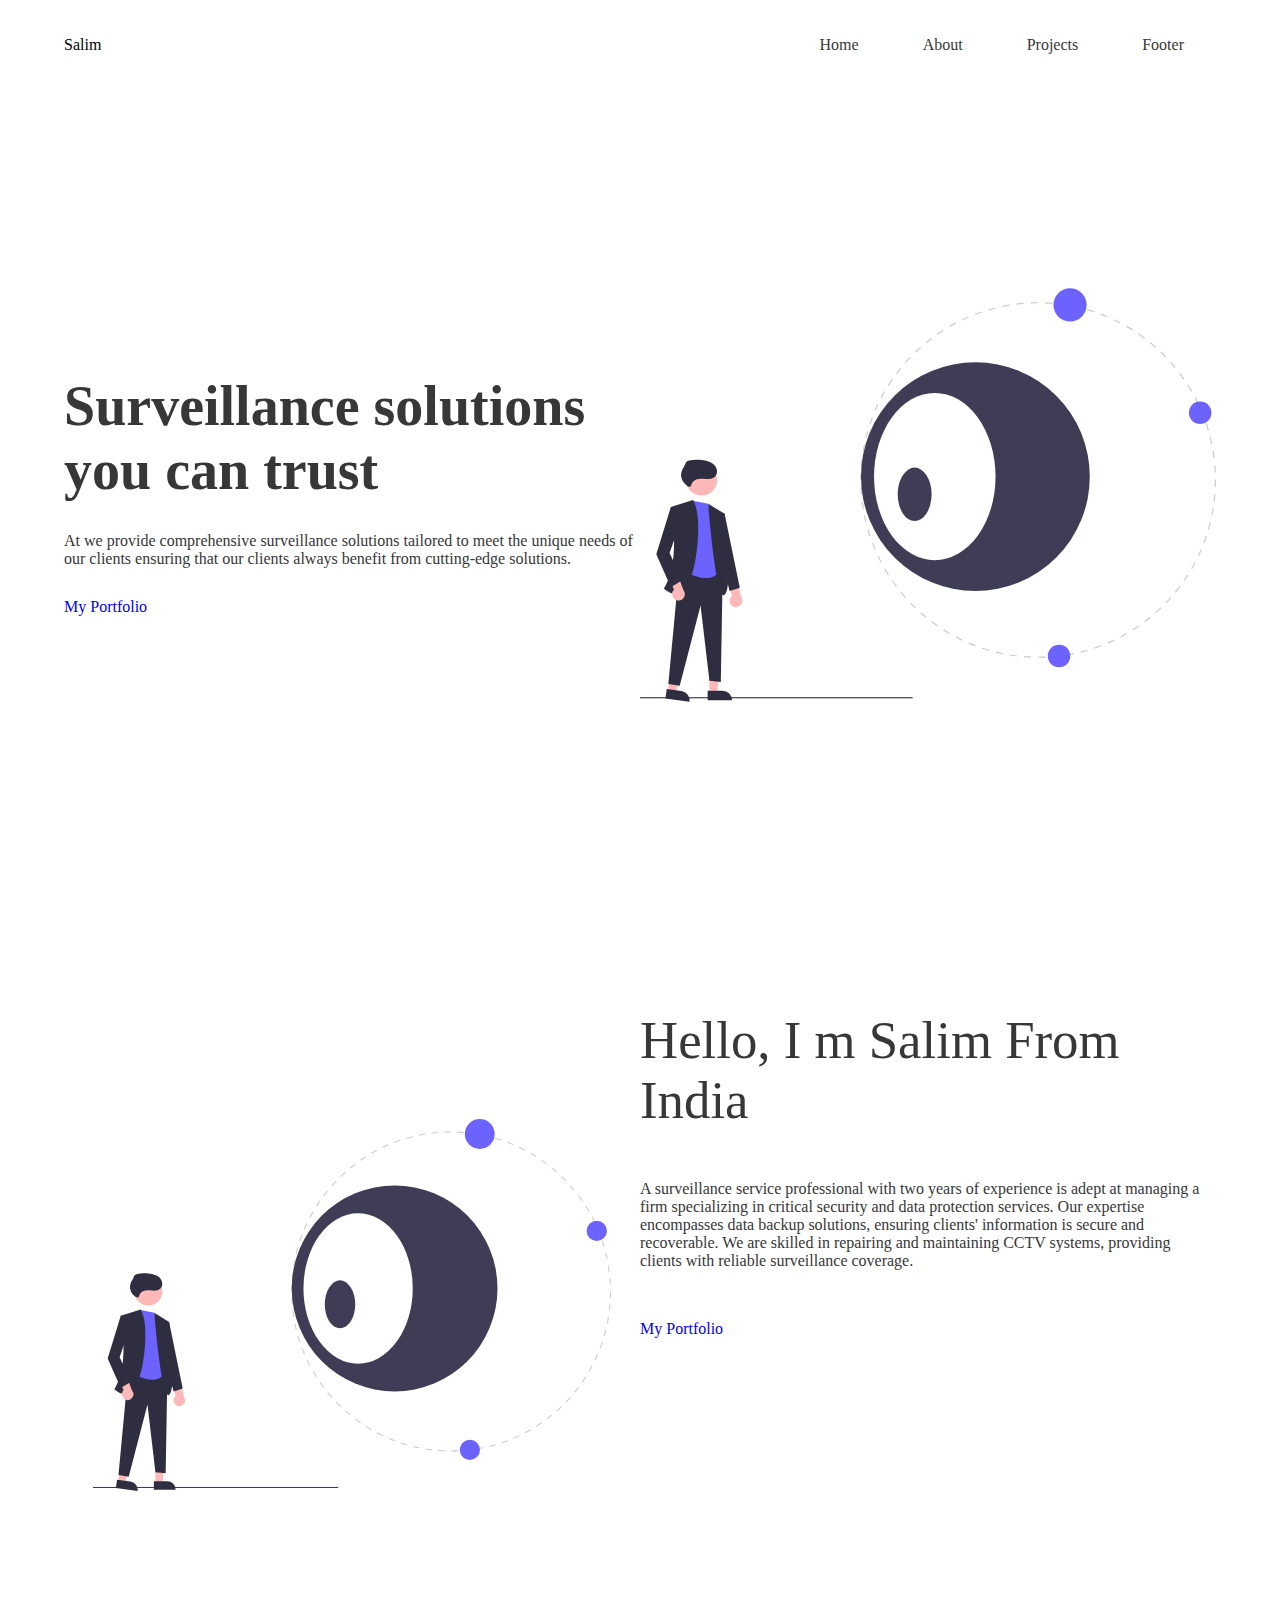
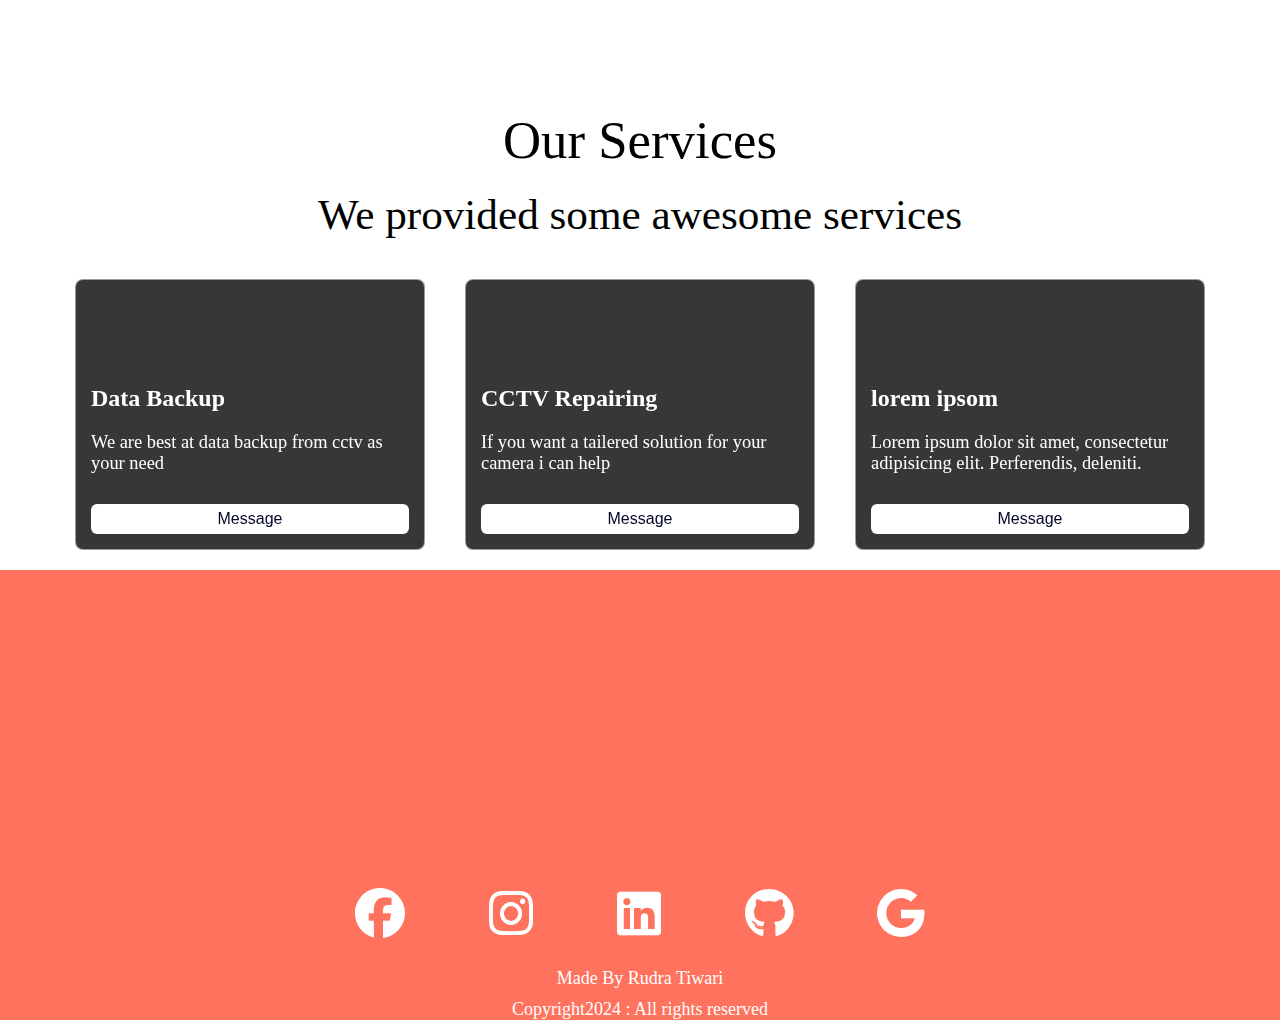
<file: Index.html>
<!DOCTYPE html>
<html lang="en">
<head>
    <meta charset="UTF-8">
    <meta name="viewport" content="width=device-width, initial-scale=1.0">
    <title>Document</title>
    <link rel="stylesheet" href="CCTV.css">
    <script src="https://cdn.lordicon.com/lordicon.js"></script>
    <link
      href="https://cdnjs.cloudflare.com/ajax/libs/font-awesome/6.4.2/css/all.min.css"
      rel="stylesheet"
    />
</head>
<body>
<!-----------------------------------------Navbar Start--------------------------------------------->
    <nav>
      <div class="navbar">
        <div class="nav-brand">Salim</div>
          <div class="nav-link" id="navlinks">
                  <li><a href="#hero-row">Home</a></li>
                  <li><a href="#About-row">About</a></li>
                  <li><a href="#container">Projects</a></li>
                  <li><a href="#footer">Footer</a></li>
          </div>
        <i id="burger" class="fa-solid fa-bars"></i>
    </nav>
<!-----------------------------------------Navbar End--------------------------------------------->
<!-----------------------------------------Header Start--------------------------------------------->   
    <div id="hero-row">
      <div class="header1">
        <h1>Surveillance solutions you can trust</h1>
        <p>At we provide comprehensive surveillance solutions tailored to meet the unique needs of our clients ensuring that our clients always benefit from cutting-edge solutions.</p>
        <a class="header-btn" href="#portfolio">My Portfolio</a>
      </div>
      <div class="header2"><img src="img/hero.svg" alt="main-Images" class="hero-img"></div>
    </div>
  <!-----------------------------------------Header End--------------------------------------------->
  <!-----------------------------------------About Start--------------------------------------------->   
  <div id="About-row">
    <div class="about2"><img src="img/hero.svg" alt="main-Images" class="hero-img"></div>
    <div class="about1">
      <p class="about-heading">Hello, I m Salim From India</p>
      <p>A surveillance service professional with two years of experience is adept at managing a firm specializing in critical security and data protection services. Our expertise encompasses data backup solutions, ensuring clients' information is secure and recoverable. We are skilled in repairing and maintaining CCTV systems, providing clients with reliable surveillance coverage.</p>
      <a class="about-btn" href="#portfolio">My Portfolio</a>
    </div>
  </div>
<!-----------------------------------------About End--------------------------------------------->
  <!-----------------------------------------Service Start--------------------------------------------->
  <div id="container">
      <p class="service-heading">Our Services</p>
      <p class="service-sub-heading">We provided some awesome services</p>
    <div class="slider-wrapper">
      <div class="card-list">
        <div class="card-item">
          <lord-icon
          src="https://cdn.lordicon.com/rmdufxni.json"
          trigger="hover"
          style="width: 80px; height: 80px; margin-bottom: 10px"
        >
        </lord-icon>
          <h2 class="user-name">Data Backup</h2>
          <p class="user-profession">We are best at data backup from cctv as your need</p>
          <button class="message-button">Message</button>
        </div>
        <div class="card-item">
          <lord-icon
          src="https://cdn.lordicon.com/szoiozyr.json"
          trigger="hover"
          style="width: 80px; height: 80px; margin-bottom: 10px"
        >
        </lord-icon>
          <h2 class="user-name">CCTV Repairing</h2>
          <p class="user-profession">If you want a tailered solution for your camera i can help</p>
          <button class="message-button">Message</button>
        </div>
        <div class="card-item">
          <lord-icon
          src="https://cdn.lordicon.com/dypzookn.json"
          trigger="hover"
          style="width: 80px; height: 80px; margin-bottom: 10px"
        >
        </lord-icon>
          <h2 class="user-name">lorem ipsom</h2>
          <p class="user-profession"> Lorem ipsum dolor sit amet, consectetur adipisicing elit. Perferendis, deleniti.</p>
          <button class="message-button">Message</button>
        </div>
      </div>
    </div>
    <!-----------------------------------------Service End--------------------------------------------->
    <!-----------------------------------------Footer Start--------------------------------------------->
      <div id="footer">
        <div class="footer1">
         <!--- <form action="/action_page.php">
            <label for="fname">First name:</label>
            <input type="text" id="fname" name="fname"><br><br>
            <label for="lname">Last name:</label>
            <input type="text" id="lname" name="lname"><br><br>
            <input type="submit" value="Submit">
          </form>-->
        </div>
        <div class="footer2">
          <a href="#">
            <i class="fa-brands fa-facebook"></i>
          </a>
          <a href="#">
            <i class="fa-brands fa-instagram"></i>
          </a>
          <a href="#">
            <i class="fa-brands fa-linkedin"></i>
          </a>
          <a href="#">
            <i class="fa-brands fa-github"></i>
          </a>
          <a href="#">
            <i class="fa-brands fa-google"></i>
          </a>
          <p>Made By Rudra Tiwari</p>
          <p>Copyright2024 : All rights reserved</p>
        </div>
      </div>
    <!-----------------------------------------Footer End--------------------------------------------->
  </div>
</body>
<script src="CCTV.js"></script>
</html>
</file>
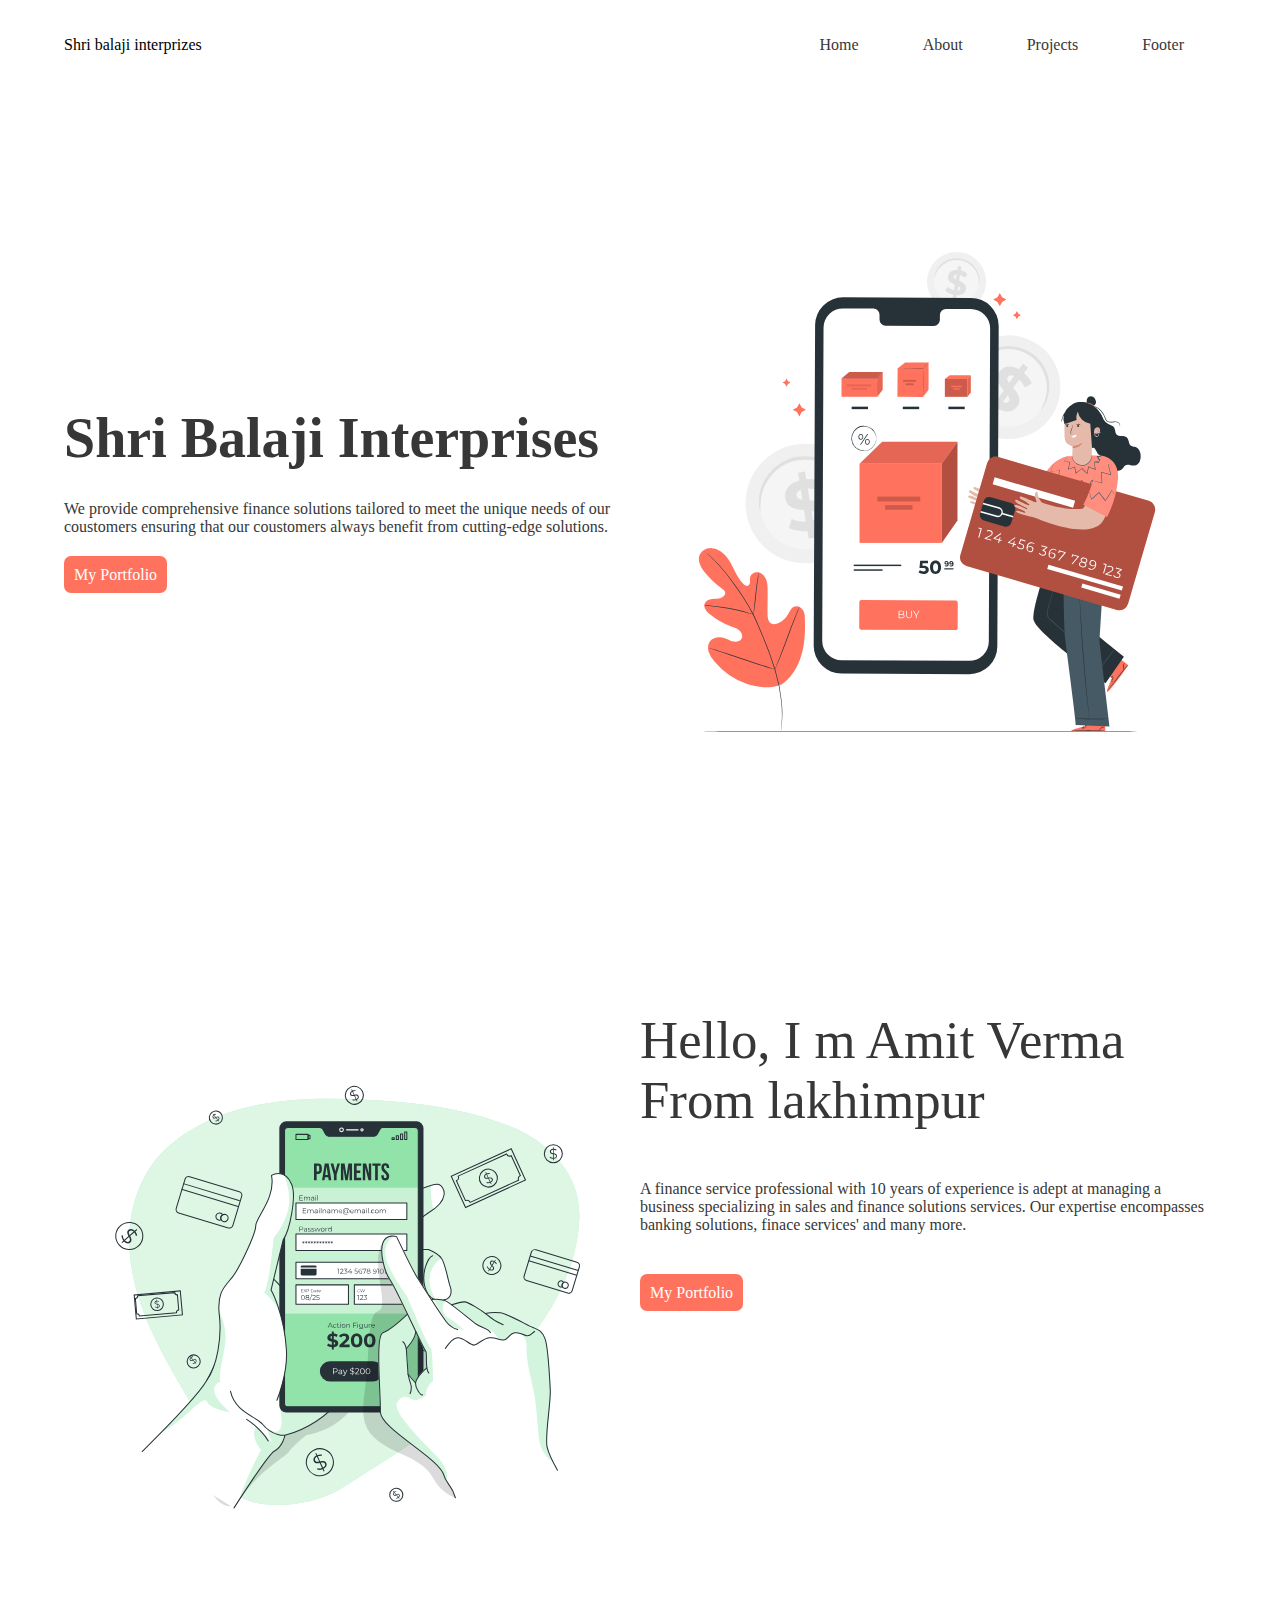
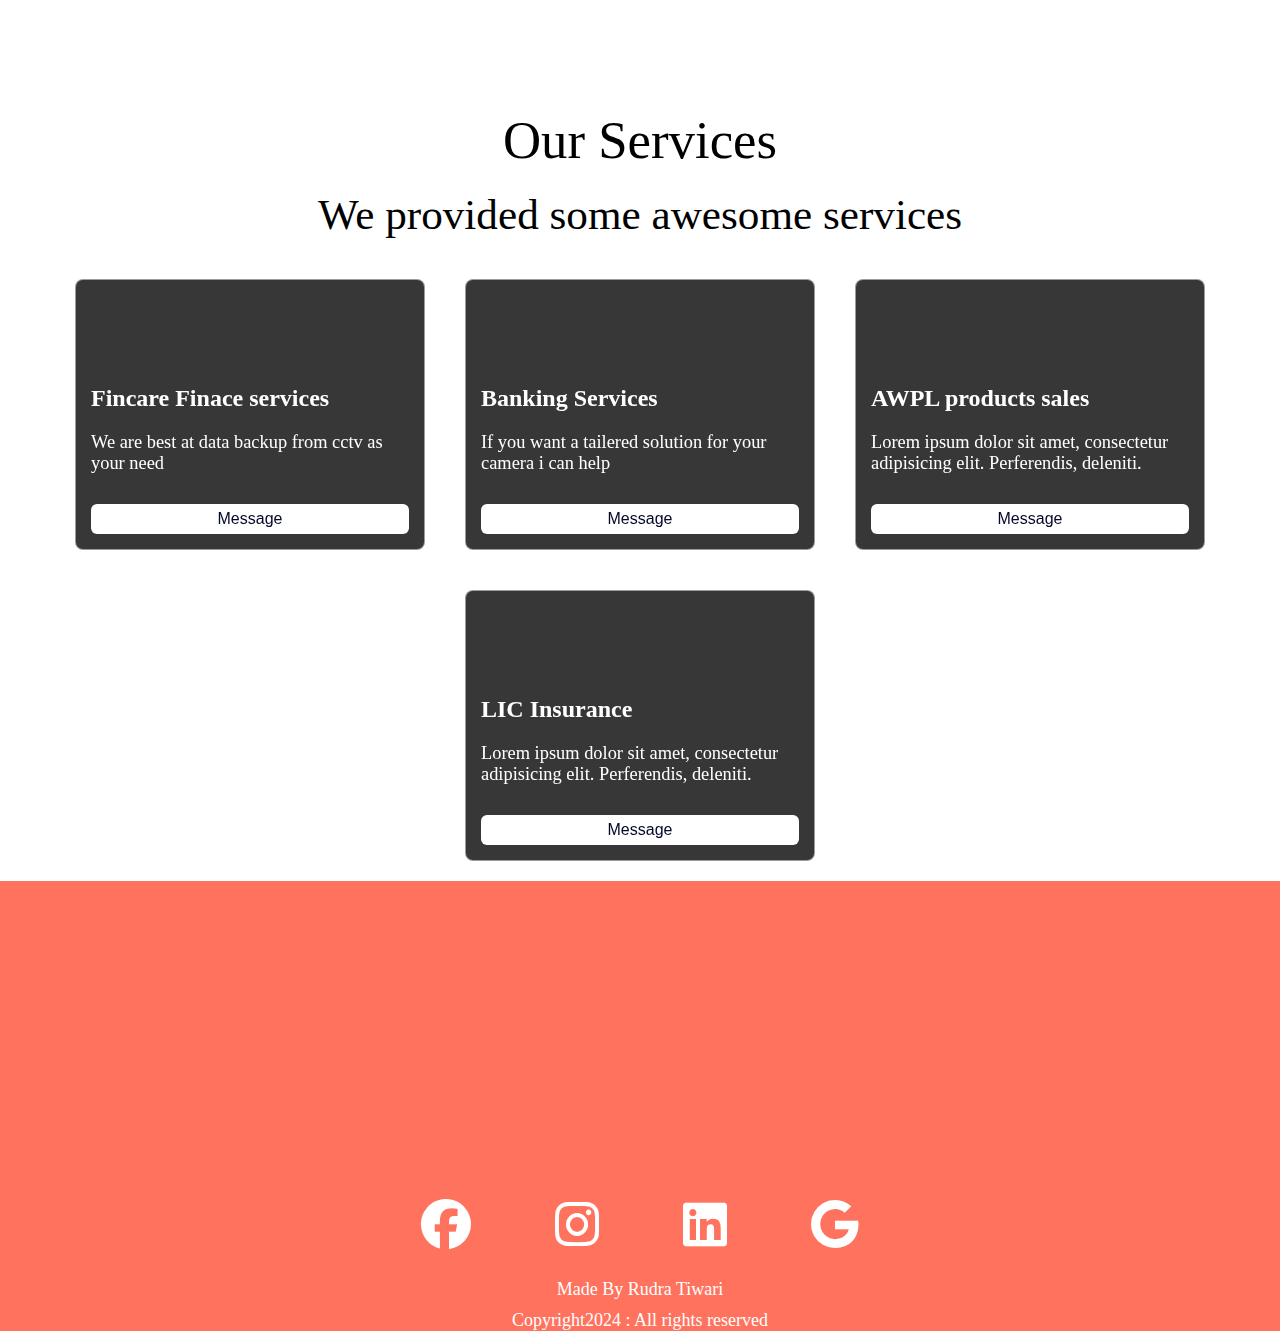
<file: index.html>
<!DOCTYPE html>
<html lang="en">
<head>
    <meta charset="UTF-8">
    <meta name="viewport" content="width=device-width, initial-scale=1.0">
    <title>Document</title>
    <link rel="stylesheet" href="CCTV.css">
    <script src="https://cdn.lordicon.com/lordicon.js"></script>
    <link
      href="https://cdnjs.cloudflare.com/ajax/libs/font-awesome/6.4.2/css/all.min.css"
      rel="stylesheet"
    />
</head>
<body>
<!-----------------------------------------Navbar Start--------------------------------------------->
    <nav>
      <div class="navbar">
        <div class="nav-brand">Shri balaji interprizes</div>
          <div class="nav-link" id="navlinks">
                  <li><a href="#hero-row">Home</a></li>
                  <li><a href="#About-row">About</a></li>
                  <li><a href="#container">Projects</a></li>
                  <li><a href="#footer">Footer</a></li>
          </div>
        <i id="burger" class="fa-solid fa-bars"></i>
    </nav>
<!-----------------------------------------Navbar End--------------------------------------------->
<!-----------------------------------------Header Start--------------------------------------------->   
    <div id="hero-row">
      <div class="header1">
        <h1>Shri Balaji Interprises</h1>
        <p>We provide comprehensive finance solutions tailored to meet the unique needs of our coustomers ensuring that our coustomers always benefit from cutting-edge solutions.</p>
        <a class="btn" href="#portfolio">My Portfolio</a>
      </div>
      <div class="header2"><img src="img/About2.svg" alt="main-Images" class="hero-img"></div>
    </div>
  <!-----------------------------------------Header End--------------------------------------------->
  <!-----------------------------------------About Start--------------------------------------------->   
  <div id="About-row">
    <div class="about2"><img src="img/About3.svg" alt="main-Images" class="hero-img"></div>
    <div class="about1">
      <p class="about-heading">Hello, I m Amit Verma From lakhimpur</p>
      <p>A finance service professional with 10 years of experience is adept at managing a business specializing in sales and finance solutions services. Our expertise encompasses banking solutions, finace services' and many more.</p>
      <a class="btn" href="#portfolio">My Portfolio</a>
    </div>
  </div>
<!-----------------------------------------About End--------------------------------------------->
<!-----------------------------------------Service Start--------------------------------------------->
  <div id="container">
      <p class="service-heading">Our Services</p>
      <p class="service-sub-heading">We provided some awesome services</p>
    <div class="slider-wrapper">
      <div class="card-list">
        <div class="card-item">
          <lord-icon
          src="https://cdn.lordicon.com/rmdufxni.json"
          trigger="hover"
          style="width: 80px; height: 80px; margin-bottom: 10px"
        >
        </lord-icon>
          <h2 class="user-name">Fincare Finace services</h2>
          <p class="user-profession">We are best at data backup from cctv as your need</p>
          <button class="message-button">Message</button>
        </div>
        <div class="card-item">
          <lord-icon
          src="https://cdn.lordicon.com/szoiozyr.json"
          trigger="hover"
          style="width: 80px; height: 80px; margin-bottom: 10px"
        >
        </lord-icon>
          <h2 class="user-name">Banking Services</h2>
          <p class="user-profession">If you want a tailered solution for your camera i can help</p>
          <button class="message-button">Message</button>
        </div>
        <div class="card-item">
          <lord-icon
          src="https://cdn.lordicon.com/dypzookn.json"
          trigger="hover"
          style="width: 80px; height: 80px; margin-bottom: 10px"
        >
        </lord-icon>
          <h2 class="user-name">AWPL products sales</h2>
          <p class="user-profession"> Lorem ipsum dolor sit amet, consectetur adipisicing elit. Perferendis, deleniti.</p>
          <button class="message-button">Message</button>
        </div>
        <div class="card-item">
          <lord-icon
          src="https://cdn.lordicon.com/dypzookn.json"
          trigger="hover"
          style="width: 80px; height: 80px; margin-bottom: 10px"
        >
        </lord-icon>
          <h2 class="user-name">LIC Insurance</h2>
          <p class="user-profession"> Lorem ipsum dolor sit amet, consectetur adipisicing elit. Perferendis, deleniti.</p>
          <button class="message-button">Message</button>
        </div>
      </div>
    </div>
    <!-----------------------------------------Service End--------------------------------------------->
    <!-----------------------------------------Footer Start--------------------------------------------->
      <div id="footer">
        <div class="footer1">
         <!--- <form action="/action_page.php">
            <label for="fname">First name:</label>
            <input type="text" id="fname" name="fname"><br><br>
            <label for="lname">Last name:</label>
            <input type="text" id="lname" name="lname"><br><br>
            <input type="submit" value="Submit">
          </form>-->
        </div>
        <div class="footer2">
          <a href="#">
            <i class="fa-brands fa-facebook"></i>
          </a>
          <a href="#">
            <i class="fa-brands fa-instagram"></i>
          </a>
          <a href="#">
            <i class="fa-brands fa-linkedin"></i>
          </a>
          <a href="#">
            <i class="fa-brands fa-google"></i>
          </a>
          <p>Made By Rudra Tiwari</p>
          <p>Copyright2024 : All rights reserved</p>
        </div>
      </div>
    <!-----------------------------------------Footer End--------------------------------------------->
  </div>
</body>
<script src="CCTV.js"></script>
</html>
</file>
<file: CCTV.css>
*{
    margin: 0;
    padding: 0;
    text-decoration: none;
    box-sizing: border-box;
    list-style: none;
}
html{
    --first-background-color:#ffffff;
    --second-background-color:#ff725e;
    --text-color: #373737;
    --second-text-color:#f2f8fc;
}
.btn{
    background-color: var(--second-background-color);
   padding: 10px;
   border-radius: 7px;
   color: var(--first-background-color);
   align-self: center;
}
/*========================================Navbar Start=============================================*/
.navbar{
    display: flex;
    justify-content: space-between;
    align-items: center;
    min-height: 10vh;
    width: 100%;
    padding: 0 4rem;
}
.nav-link{
    display: flex;
}
.nav-link li{
    margin: 0 2rem;
}
.nav-link a{
    color: var(--text-color);
}
.navbar i{
    display: none;
}
.nav-link li:hover{
    background-color: var(--second-background-color);
}
@media screen and (max-width: 768px) {
    .nav-link{
        display: none;
    }
    .navbar i{
        display: block;
    }
    .change{
        position: absolute;
        top: 3rem;
        right: 2rem;
        display: flex;
        flex-direction: column;
        justify-content: space-around;
        height: 200px;
        width: 200px;
        align-items: center;
        border-radius: 10px;
        z-index: 100;
    }
  }
/*========================================Navbar end=============================================*/
/*========================================Header Start=============================================*/
#hero-row{
    display: grid;
    grid-template-columns: repeat(2, 1fr);
    min-height: 90vh;
    padding: 0 4rem;
    align-items: center;
}
.header1{
    color: var(--text-color);
    max-width: 600px;
}
.header1 h1{
    font-size: 3.5rem;
}
.header1 p{
    margin: 30px 0;
}
.header2{
    display: flex;
    align-items: center;
    justify-content: center;
    max-width: 600px;
    height: 600px;
}
.header2 img{
    width: 100%;
    height: 100%;
}
@media screen and (max-width: 992px){
    .header1 .hero-heading{
        font-size: 2.7rem;
    }
}
@media screen and (max-width: 768px){
    .hero-row{
        grid-template-columns: repeat(1, 1fr);
        padding: 0 3rem;
    }
    .header1{
        margin-top: 10px;
        text-align: center;
    }
}
@media screen and (max-width: 480px){
    
 }
/*========================================Header end=============================================*/
/*========================================Header Start=============================================*/
#About-row{
    display: grid;
    grid-template-columns: repeat(2, 1fr);
    min-height: 90vh;
    padding: 0 4rem;
}
.about1{
    color: var(--text-color);
    max-width: 600px;
    margin-top: 100px;
}
.about1 .about-heading{
    font-size: 3.3rem;
}
.about1 p{
    margin-top: 10px;
    margin-bottom: 50px;
}
.about2{
    display: flex;
    align-items: center;
    justify-content: center;
    max-width: 600px;
}
.about2 img{
    width: 90%;
}
@media screen and (max-width: 992px){
    .about1 .hero-heading{
        font-size: 2.7rem;
    }
}
@media screen and (max-width: 768px){
    .about-row{
        grid-template-columns: repeat(1, 1fr);
        padding: 0 3rem;
    }
    .about1{
        margin-top: 10px;
        text-align: center;
    }
}
@media screen and (max-width: 480px){
    
 }
/*========================================Header end=============================================*/
/*========================================Portfolio Start=============================================*/
.service-heading{
    text-align: center;
    font-size: 3.3rem;
}
.service-sub-heading{
  text-align: center;
  font-size: 2.7rem; 
  margin: 20px 0;
}
.card-list{
    display: flex;
    flex-wrap: wrap;
    justify-content: center;
    align-items: center;
}
.card-list .card-item{
    color: var(--first-background-color);
    display: flex;
    justify-content: center;
    flex-direction: column;
    width: 350px;
    padding: 15px;
    border-radius: 8px;
    border: 1px solid rgba(255, 255, 255, 0.5);
    backdrop-filter: blur(30px);
    margin: 20px;
    background-color: var(--text-color);
}
.card-list .card-item:hover{
    background-color: var(--second-background-color);
    color: var(--first-background-color);
}
.card-list .card-item .user-profession{
    font-size: 1.15rem;
    font-weight: 500;
    margin: 20px 0 30px;
}
.card-list .card-item .message-button{
    font-size: 1rem;
    padding: 5px 15px;
    color: #030728;
    border-radius: 6px;
    font-weight: 300;
    cursor: pointer;
    background: var(--first-background-color);
    border: 1px solid transparent;
}
.card-list .card-item .message-button:hover{
    background-color: rgba(255, 255, 255, 0.1);
    border: 1px solid #fff;
    color: var(--first-background-color);
}
/*========================================Portfolio End=============================================*/
/*========================================Footer Start=============================================*/
#footer{
    width: 100%;
    min-height: 50vh;
    background-color: var(--second-background-color);
    display: flex;
    flex-direction: column;
    justify-content: end;
    align-items: center;
}
.footer1{
    background-color: var(--text-color);
}
.footer2{
}
.footer2 a i{
    font-size: 50px;
    margin: 20px 40px;
    color: var(--first-background-color);
}
.footer2 a i:hover{
    color: var(--text-color);
}
.footer2 p{
    text-align: center;
    margin-top: 10px;
    font-size: 18px;
    color: var(--first-background-color);
}
/*========================================Footer End=============================================*/
</file>
